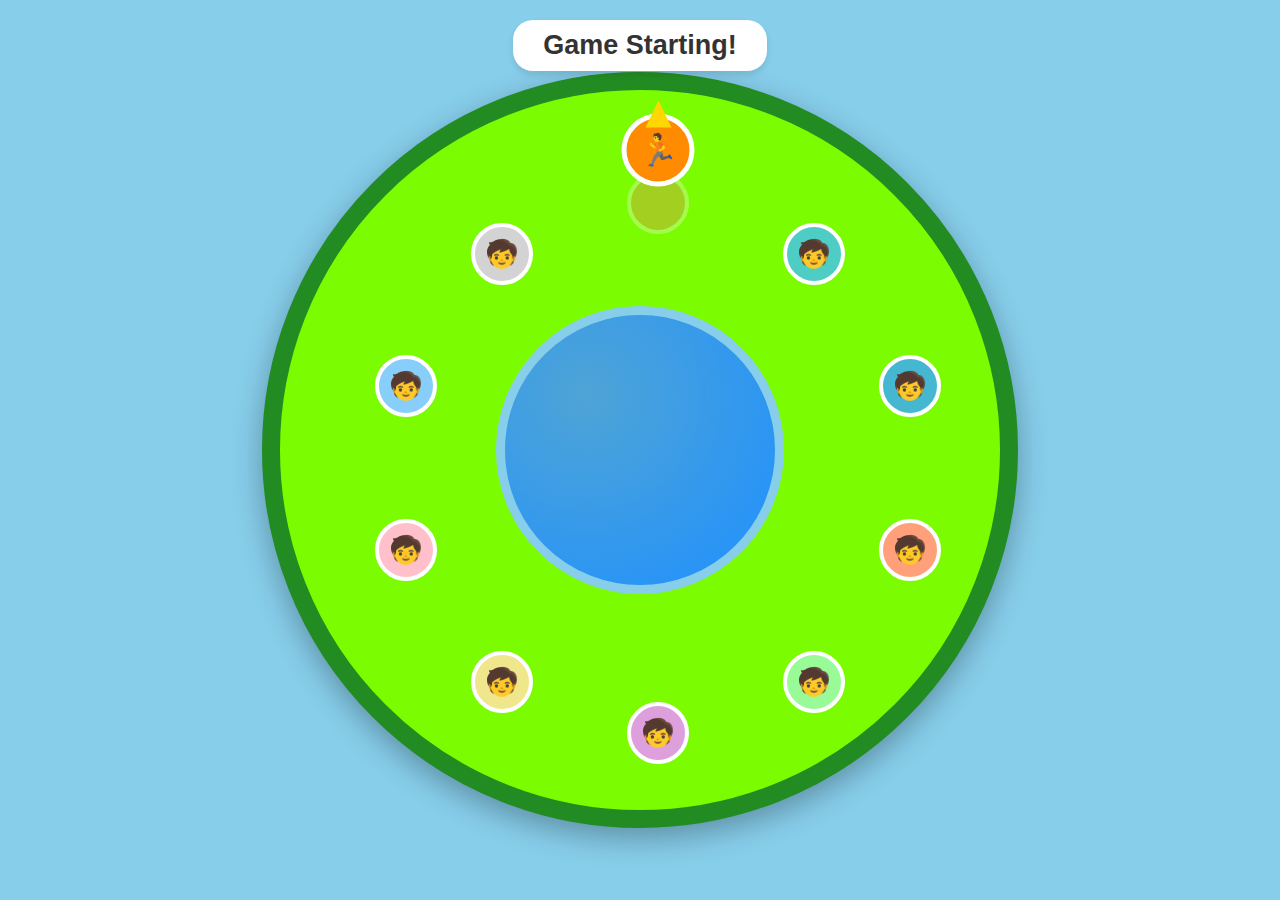
<file: Duck.html>
<!DOCTYPE html>
<html lang="en">
<head>
    <meta charset="UTF-8">
    <title>2D Duck Duck Goose Simulator</title>
    <style>
        body {
            margin: 0;
            background-color: #87CEEB; /* Sky/Water blue */
            font-family: 'Comic Sans MS', sans-serif;
            display: flex;
            flex-direction: column;
            align-items: center;
            justify-content: center;
            height: 100vh;
            overflow: hidden;
        }

        #game-container {
            position: relative;
            /* Use vmin to ensure it fits on screen regardless of aspect ratio */
            width: 80vmin;
            height: 80vmin;
            background: #7CFC00; /* Grass Green */
            border-radius: 50%;
            border: 2vmin solid #228B22; /* Darker grass border */
            box-shadow: 0 10px 30px rgba(0,0,0,0.3);
        }

        /* Pond in the middle */
        #pond {
            position: absolute;
            top: 50%;
            left: 50%;
            transform: translate(-50%, -50%);
            width: 30vmin;
            height: 30vmin;
            background: radial-gradient(circle at 30% 30%, #4fa4d6, #1E90FF);
            border-radius: 50%;
            border: 1vmin solid #87CEEB;
        }

        /* Status Text */
        #status-bar {
            position: absolute;
            top: 20px;
            background: white;
            padding: 10px 30px;
            border-radius: 20px;
            font-size: 3vmin;
            font-weight: bold;
            color: #333;
            box-shadow: 0 4px 6px rgba(0,0,0,0.1);
            z-index: 100;
        }

        /* The Kid Element */
        .kid {
            position: absolute;
            width: 6vmin;
            height: 6vmin;
            border-radius: 50%;
            background-color: gold;
            border: 0.5vmin solid white;
            transform: translate(-50%, -50%);
            display: flex;
            justify-content: center;
            align-items: center;
            font-size: 3vmin;
            transition: transform 0.2s;
            z-index: 2;
        }

        /* The Picker */
        .picker {
            position: absolute;
            width: 7vmin;
            height: 7vmin;
            border-radius: 50%;
            background-color: #FF8C00; /* Orange shirt */
            border: 0.6vmin solid #fff;
            transform: translate(-50%, -50%);
            z-index: 5; /* Above sitting kids */
            transition: left 0.05s linear, top 0.05s linear; /* Smooth movement */
            display: flex;
            justify-content: center;
            align-items: center;
            font-size: 3.5vmin;
        }

        /* The Hat (Visual Indicator) */
        .duck-hat {
            position: absolute;
            top: -2vmin;
            left: 50%;
            transform: translateX(-50%);
            width: 0; 
            height: 0; 
            border-left: 1.5vmin solid transparent;
            border-right: 1.5vmin solid transparent;
            border-bottom: 3vmin solid #FFD700; /* Yellow Beak Hat */
            z-index: 6;
        }

        /* Speech Bubble */
        .bubble {
            position: absolute;
            background: white;
            border: 0.3vmin solid #333;
            border-radius: 1vmin;
            padding: 0.5vmin 1.5vmin;
            font-size: 2.5vmin;
            font-weight: bold;
            white-space: nowrap;
            pointer-events: none;
            transform: translate(-50%, -150%);
            display: none;
            z-index: 10;
        }
        .bubble::after {
            content: '';
            position: absolute;
            bottom: -0.8vmin;
            left: 50%;
            transform: translateX(-50%);
            border-width: 0.8vmin 0.8vmin 0;
            border-style: solid;
            border-color: #333 transparent transparent transparent;
        }
        
        .goose-mode {
            background-color: #ffcccc !important;
            color: red;
            border-color: red;
            font-size: 3vmin;
            transform: translate(-50%, -180%);
        }

    </style>
</head>
<body>

    <div id="status-bar">Loading...</div>

    <div id="game-container">
        <div id="pond"></div>
        <!-- Kids and Picker added via JS -->
        <div id="speech-bubble" class="bubble">Duck</div>
    </div>

    <script>
        // --- Config ---
        // We will determine sizes dynamically based on container size
        const SETTINGS = {
            kidCount: 10,
            walkSpeed: 0.015, // Rad/frame (Slow)
            chaseSpeed: 0.025, // Rad/frame (Even Slower for visibility)
            colors: ['#FF6B6B', '#4ECDC4', '#45B7D1', '#FFA07A', '#98FB98', '#DDA0DD', '#F0E68C', '#FFC0CB', '#87CEFA', '#D3D3D3']
        };

        // --- State ---
        const container = document.getElementById('game-container');
        const statusEl = document.getElementById('status-bar');
        const bubbleEl = document.getElementById('speech-bubble');
        
        let kids = [];
        let pickerEl;
        let hatEl;
        
        // Size variables (calculated in init)
        let containerSize, radius, walkRadius, centerX, centerY;

        // Game Logic State
        let pickerAngle = 0;
        let emptySeatIndex = 0; // Index 0 starts empty
        let gooseIndex = -1;
        let animationFrameId;
        
        // --- Setup ---
        function init() {
            // Calculate dimensions based on rendered container size
            const rect = container.getBoundingClientRect();
            containerSize = rect.width; // width == height (square)
            centerX = containerSize / 2;
            centerY = containerSize / 2;
            
            // Radius is relative to container size
            radius = containerSize * 0.35; // Sitting circle
            walkRadius = containerSize * 0.42; // Walking path

            // Create Kids
            for (let i = 0; i < SETTINGS.kidCount; i++) {
                const el = document.createElement('div');
                el.className = 'kid';
                el.style.backgroundColor = SETTINGS.colors[i];
                el.innerText = '🧒';
                
                // Position
                const angle = (i / SETTINGS.kidCount) * Math.PI * 2 - (Math.PI/2); // Start at top
                const x = centerX + Math.cos(angle) * radius;
                const y = centerY + Math.sin(angle) * radius;
                
                el.style.left = x + 'px';
                el.style.top = y + 'px';
                
                container.appendChild(el);
                
                kids.push({
                    element: el,
                    angle: angle,
                    index: i,
                    x: x,
                    y: y,
                    baseColor: SETTINGS.colors[i]
                });
            }

            // Setup Initial State: Kid 0 is the Picker
            // 1. Hide Kid 0 (Empty Seat)
            kids[0].element.style.opacity = '0.3'; // Visual placeholder for empty seat
            kids[0].element.innerText = '';
            
            // 2. Create Picker (It)
            pickerEl = document.createElement('div');
            pickerEl.className = 'picker';
            pickerEl.innerText = '🏃';
            container.appendChild(pickerEl);

            // 3. Create Hat (Attached to Picker initially)
            hatEl = document.createElement('div');
            hatEl.className = 'duck-hat';
            pickerEl.appendChild(hatEl); // Child of picker moves with picker

            // Position Picker at empty seat angle but at walk radius
            emptySeatIndex = 0;
            pickerAngle = kids[0].angle;
            updatePickerPos();

            // Start Loop
            statusEl.innerText = "Game Starting!";
            setTimeout(startRound, 1000);
        }

        // --- Utility ---
        function updatePickerPos() {
            const x = centerX + Math.cos(pickerAngle) * walkRadius;
            const y = centerY + Math.sin(pickerAngle) * walkRadius;
            pickerEl.style.left = x + 'px';
            pickerEl.style.top = y + 'px';
        }

        function showBubble(text, x, y, isGoose = false) {
            bubbleEl.innerText = text;
            bubbleEl.style.left = x + 'px';
            bubbleEl.style.top = y + 'px';
            bubbleEl.style.display = 'block';
            
            if(isGoose) bubbleEl.classList.add('goose-mode');
            else bubbleEl.classList.remove('goose-mode');
        }

        function hideBubble() {
            bubbleEl.style.display = 'none';
        }

        const wait = (ms) => new Promise(r => setTimeout(r, ms));

        // --- Game Flow ---

        async function startRound() {
            statusEl.innerText = "Picker is walking...";
            
            // Random ducks count
            const ducks = Math.floor(Math.random() * 4) + 1;
            let ducksDone = 0;
            
            let walking = true;
            
            // Animation Loop for Walking
            const walkLoop = async () => {
                if (!walking) return;

                pickerAngle += SETTINGS.walkSpeed;
                
                // Normalize
                let currentNormAngle = pickerAngle % (Math.PI * 2);
                if (currentNormAngle < 0) currentNormAngle += Math.PI * 2;

                updatePickerPos();

                // Check proximity to kids
                let tappedKid = null;
                for(let k of kids) {
                    // Skip empty seat
                    if(k.index === emptySeatIndex) continue;

                    // Calculate distance
                    const px = parseFloat(pickerEl.style.left);
                    const py = parseFloat(pickerEl.style.top);
                    const dist = Math.hypot(px - k.x, py - k.y);

                    // Threshold based on container size (approx 10% of container)
                    const threshold = containerSize * 0.1;

                    if(dist < threshold) {
                        // Check if we just tapped them (debounce)
                        if(!k.justTapped) {
                            tappedKid = k;
                        }
                    } else {
                        k.justTapped = false; // Reset flag when away
                    }
                }

                if(tappedKid) {
                    tappedKid.justTapped = true;
                    walking = false; // Pause walking to tap
                    
                    if(ducksDone < ducks) {
                        // DUCK
                        showBubble("Duck", tappedKid.x, tappedKid.y);
                        await wait(600);
                        hideBubble();
                        ducksDone++;
                        walking = true;
                        requestAnimationFrame(walkLoop);
                    } else {
                        // GOOSE!
                        gooseIndex = tappedKid.index;
                        triggerChase(tappedKid);
                    }
                } else {
                    requestAnimationFrame(walkLoop);
                }
            };

            requestAnimationFrame(walkLoop);
        }

        async function triggerChase(gooseKid) {
            statusEl.innerText = "GOOSE! The chase is on!";
            showBubble("GOOSE!", gooseKid.x, gooseKid.y, true);
            
            // Visual flair for goose
            gooseKid.element.style.transform = "translate(-50%, -50%) scale(1.3)";
            gooseKid.element.style.backgroundColor = "red";
            
            await wait(1000);
            hideBubble();

            // Determine Winner
            // 60% Picker wins (safe), 40% Goose wins (tag)
            const pickerSafe = Math.random() > 0.4;

            // Target is empty seat angle.
            const targetAngle = kids[emptySeatIndex].angle;
            let gooseAngle = gooseKid.angle;
            
            let running = true;
            
            // Helper to normalize angle for distance calculation
            // We need to measure arc distance in the direction of movement (CCW/Increasing Angle)
            const getDistance = (start, end) => {
               let s = start % (Math.PI * 2); if (s < 0) s += Math.PI * 2;
               let e = end % (Math.PI * 2); if (e < 0) e += Math.PI * 2;
               let diff = e - s;
               if (diff < 0) diff += Math.PI * 2;
               return diff;
            };

            const runLoop = () => {
                if(!running) return;

                // Picker moves
                pickerAngle += SETTINGS.chaseSpeed;
                updatePickerPos();

                // Goose moves (Simulation logic)
                let gSpeed = SETTINGS.chaseSpeed;
                if(!pickerSafe) gSpeed *= 1.03; // Slightly faster goose catches up
                else gSpeed *= 0.97; // Slightly slower goose fails

                gooseAngle += gSpeed;

                // Distances
                // Distance from Picker to Target Seat
                let distToSeat = getDistance(pickerAngle, targetAngle);
                
                // Distance from Goose to Picker (Is goose catching up?)
                let distGooseToPicker = getDistance(gooseAngle, pickerAngle);

                // Check End Conditions
                
                // 1. Picker Reaches Seat (Small distance forward)
                // We use a threshold slightly larger than speed to ensure we don't skip over it
                if (distToSeat < SETTINGS.chaseSpeed * 1.5) {
                    // If Goose is NOT extremely close
                    // (Distance > threshold implies Goose hasn't caught up)
                    // We check 'distGooseToPicker'. Since Goose is behind, the distance FROM goose TO picker should be small positive.
                    // Actually, getDistance(goose, picker) is the arc length the Goose has to run to hit picker.
                    // If that distance is large (e.g. > 0.2 rads), Picker is safe.
                    
                    if (distGooseToPicker > 0.15) {
                        resolve('SAFE', gooseKid);
                        running = false;
                        return;
                    }
                }

                // 2. Goose Catches Picker
                // If the distance from Goose to Picker is tiny (caught up)
                // OR if Goose somehow passed picker (distance became huge due to wrap)
                // Ideally: distGooseToPicker < small threshold
                if (distGooseToPicker < 0.1) {
                    resolve('CAUGHT', gooseKid);
                    running = false;
                    return;
                }

                requestAnimationFrame(runLoop);
            };
            
            // Helper to visually move the Goose around the circle
            const visualRunLoop = () => {
                if(!running) return;
                
                const gx = centerX + Math.cos(gooseAngle) * walkRadius;
                const gy = centerY + Math.sin(gooseAngle) * walkRadius;
                gooseKid.element.style.left = gx + 'px';
                gooseKid.element.style.top = gy + 'px';
                
                requestAnimationFrame(visualRunLoop);
            };
            
            // Start loops
            runLoop();
            visualRunLoop();
        }

        async function resolve(outcome, gooseKid) {
            if (outcome === 'SAFE') {
                statusEl.innerText = "Picker Sat Down Safely!";
                
                // 1. Picker moves to empty seat coords
                const seat = kids[emptySeatIndex];
                pickerEl.style.left = seat.x + 'px';
                pickerEl.style.top = seat.y + 'px';
                
                await wait(1000);

                // 2. The Swap Logic
                // Old Picker (orange) becomes a sitting kid at emptySeatIndex.
                kids[emptySeatIndex].element.style.opacity = '1';
                kids[emptySeatIndex].element.innerText = '🧒';
                kids[emptySeatIndex].element.style.backgroundColor = '#FF8C00'; // Color of picker shirt

                // 3. Pass the Hat
                // Hat moves from PickerEl to GooseEl
                hatEl.remove();
                gooseKid.element.appendChild(hatEl);
                // Use vmin for hat position
                hatEl.style.top = '-4vmin'; // Adjust for kid sizing

                statusEl.innerText = "Passing the Duck Hat...";
                await wait(1500);

                // 4. Goose becomes new Picker
                hatEl.remove(); // Remove from goose kid element
                
                // Reset Goose Element visual to be the empty seat
                gooseKid.element.style.transform = "translate(-50%, -50%) scale(1)";
                gooseKid.element.style.backgroundColor = "rgba(0,0,0,0)"; // Transparent
                gooseKid.element.style.opacity = '0.3';
                gooseKid.element.innerText = '';
                
                // Snap visual goose back to seat position
                gooseKid.element.style.left = gooseKid.x + 'px';
                gooseKid.element.style.top = gooseKid.y + 'px';

                // Move Global Picker to Goose's start position (new empty seat)
                pickerEl.appendChild(hatEl); // Picker gets hat back
                pickerAngle = gooseKid.angle;
                updatePickerPos();
                
                // Update State Indices
                emptySeatIndex = gooseKid.index;

                statusEl.innerText = "Goose is now It!";

            } else {
                statusEl.innerText = "TAGGED! Picker is still It!";
                
                // Goose goes back to seat
                gooseKid.element.style.transform = "translate(-50%, -50%) scale(1)";
                gooseKid.element.style.backgroundColor = gooseKid.baseColor;
                gooseKid.element.style.left = gooseKid.x + 'px';
                gooseKid.element.style.top = gooseKid.y + 'px';
                
                // Picker stays picker (hat stays)
            }

            await wait(2000);
            startRound();
        }

        // Start
        init();

        // Handle window resize to keep circles correct
        window.addEventListener('resize', () => {
            // Simple reload to recalc positions (easiest for this architecture)
            // Or we could update coords logic. 
            // Ideally for a production app we'd update coords, but for this sim, a reload ensures layout integrity.
            location.reload(); 
        });

    </script>
</body>
</html>
</file>
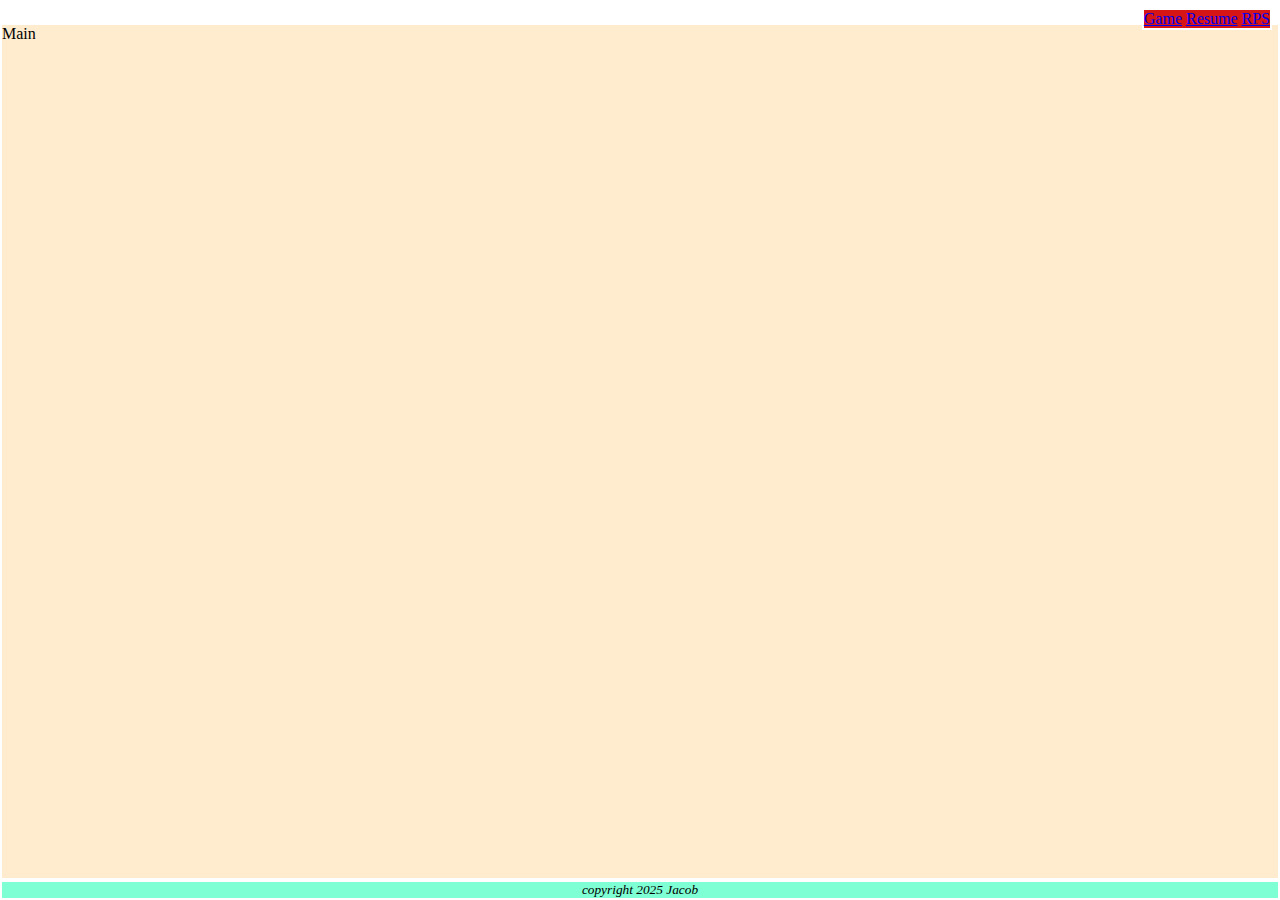
<file: pos.html>
<!DOCTYPE html>
<html lang="en">
<head>
    <meta charset="UTF-8">
    <meta name="viewport" content="width=device-width, initial-scale=1.0">
    <title>Document</title>
    <link rel="stylesheet" href="divstyles.css">
</head>
<body>
    <div class="common nav">
     <a href="Duck.html">Game</a>
     <a href="Jacob-resume.html">Resume</a>
     <a href="https://www.youtube.com/watch?v=0vYeGrR-EjM" target="_blank">RPS</a>

    </div>
<div class="common header">
     
</div>
<div class="common main">Main</div>
<div class="common footer">
    copyright 2025 Jacob 
</div>
</body>
</html>
</file>
<file: divstyles.css>
.body{
    background-color: black;
}
.common{
    border:2px solid white;
    position: absolute;
}
.nav{
position: relative;
float:right;
background-color: rgb(214, 22, 22);
z-index: 1;
}
.header{
    background-color: aqua;
    text-align: center;
    left:0px;
    right:0px;
    top:0px;
    height: auto;

}
.main{
background-color: blanchedalmond;
 left:0px;
    right:0px;
    top:23px;
   bottom:20px;
}
.footer{
    text-align: center;
    font-style: italic;
    font-size: smaller;
     left:0px;
    right:0px;
    bottom:0px;
    height: auto;
    background-color: aquamarine;
}
</file>
